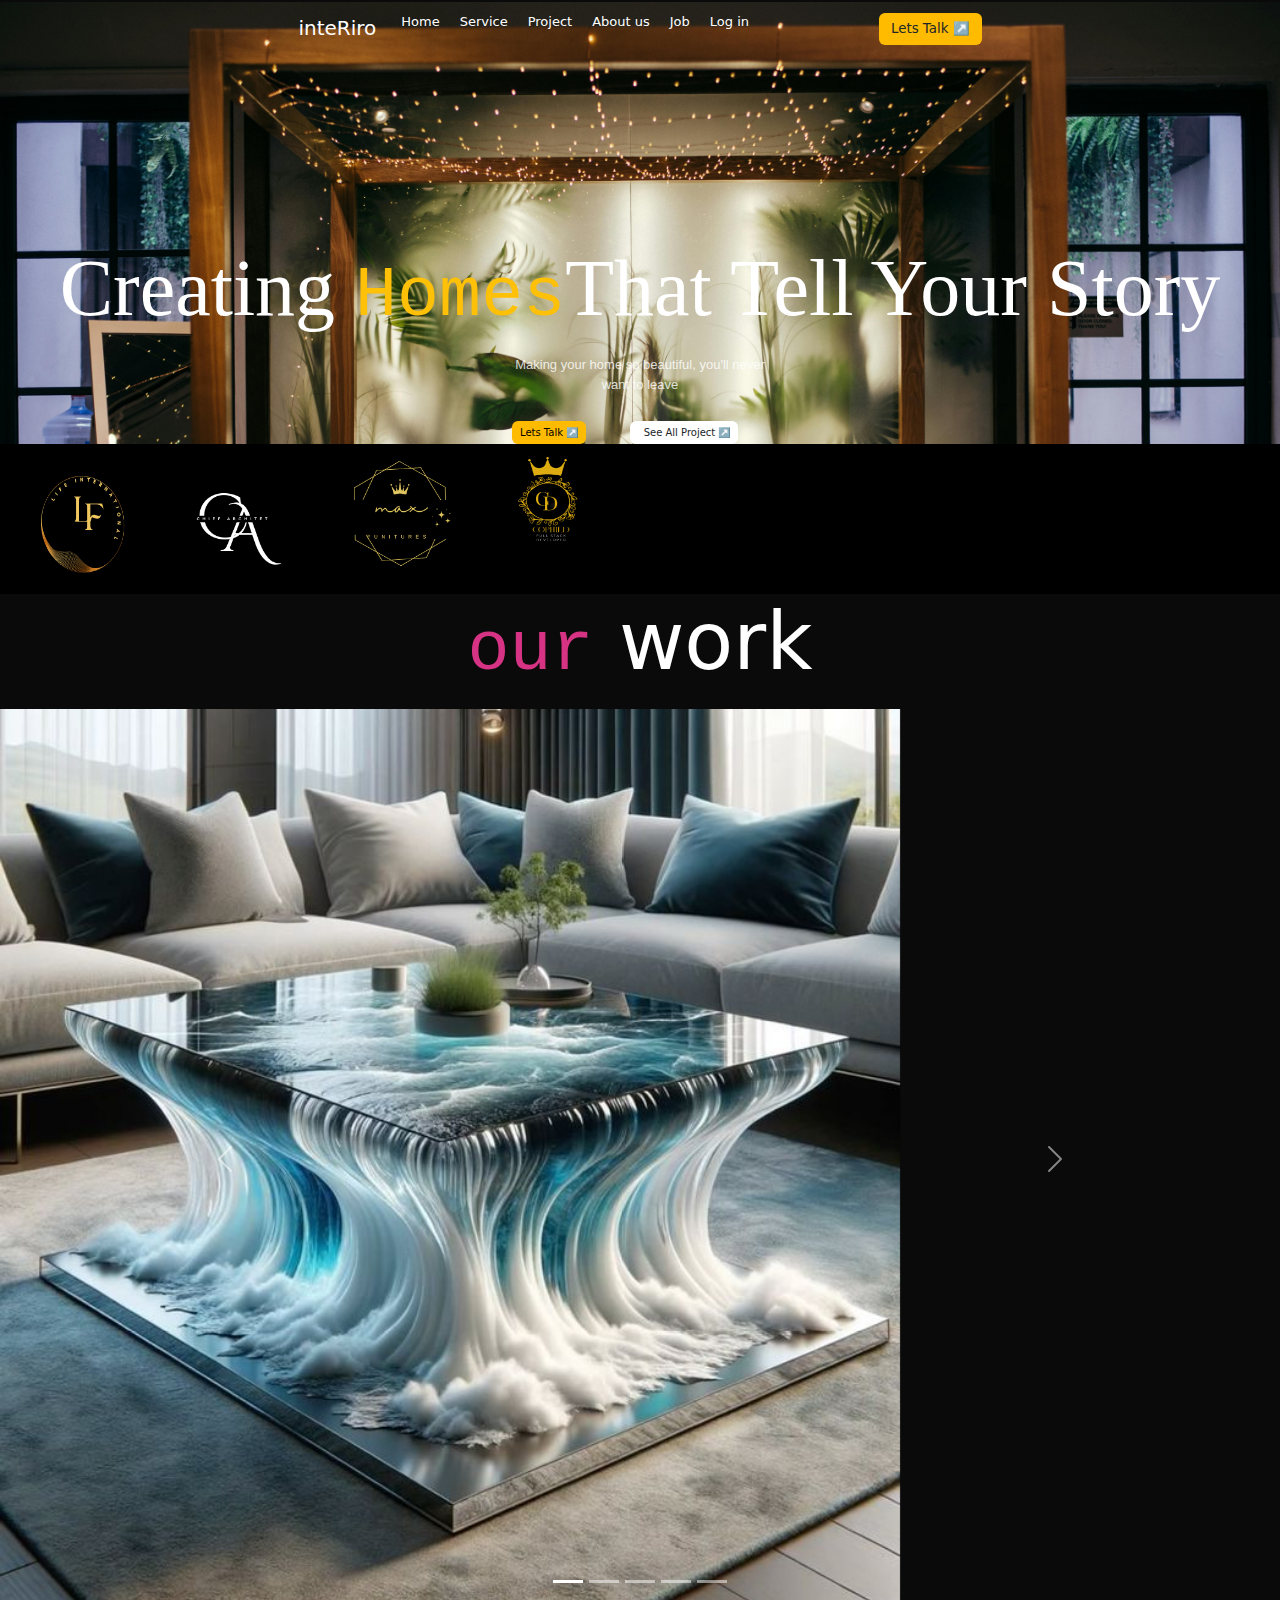
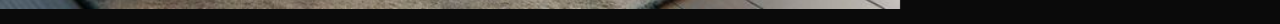
<file: index.html>
<!doctype html>
<html lang="en">
  <head>
    <meta charset="utf-8">
    <meta name="viewport" content="width=device-width, initial-scale=1">
    <title>Home page</title>
    <link href="https://cdn.jsdelivr.net/npm/bootstrap@5.3.3/dist/css/bootstrap.min.css" rel="stylesheet" integrity="sha384-QWTKZyjpPEjISv5WaRU9OFeRpok6YctnYmDr5pNlyT2bRjXh0JMhjY6hW+ALEwIH" crossorigin="anonymous">
  <link rel="stylesheet" href="./style.css">
  </head>
  <body class="index">
    <header>
      <div class="contanier " style=" background: url(./pexels-dtanpt-1329711.jpg) fixed; background-size: cover; background-position: center;">
        
    <nav id="page1">
        <ul class="nav justify-content-center">
        <li><p class=" text-white h5" style="margin-top: 14px; margin-right:15px ; ">inteRiro</p></li>
        <li><a href="./index.html">Home</a></li>
        <li><a href="#">Service</a></li>
        <li><a  href="#">Project</a></li>
        <li><a  href="./Aboutus.html"> About us</a></li>
        <li><a  href="#">Job</a></li>
        <li><a  href="./log.html">Log in</a></li>
        <li><button class= btn >Lets Talk ↗️ </button></li>
        </ul>

    </nav>
    
    <p class="display-1 text-white" style="margin-top: 15%; text-align:center;  font-family: Georgia, 'Times New Roman', Times, serif; opacity: 20;">
   Creating <code class="text-warning">Homes</code>That Tell Your Story
    </p>
    <p class=" text-white" style="text-align: center; font-family: Arial, Helvetica, sans-serif; font-size: small; opacity:0.8 ;"> Making your home so beautiful, you'll never <br> 
       want to leave 
      </p>
       <div>
        <button class="btn btn-warning  btn-sm" style="margin-left: 40%; font-size: x-small;">Lets Talk ↗️ </button>
        <button class="btn bg-white  btn-sm" style="margin-left: 3%; padding-left:14px; font-size: x-small;">See All Project  ↗️ </button>
       </div>
  </div>
  </div>  
  </header> 
  <div>
    <section style="background-color: black; text-align: center; display:flex;">
      <img src="./Logos1.png" alt="Life International"  class="rounded-circle" height="150px" width="130px" style="background-color: black; margin-left:15px ;">
      <img src="./4.png" alt="" class="rounded-circle" width="150px " height="150px" style="background-color: black; margin-left: 15px;">
      <img src="./2.png" alt="" class="rounded-circle" width="150px" height="150px" style="background-color: black; margin-left: 15px;">
      <img src="./good logo.png" alt="" class="rounded-circle" width="150px" height="130px" style="background-color: black; margin-left: 1px; ">
    </section>
    <p class=" display-1 text-white " style=" text-align: center; text-decoration: solid;"> <code>our</code> work</p>
  </div> 
 <!-- Carousel -->
<div id="demo" class="carousel slide" data-bs-ride="carousel" style=" margin-top: 8px;">

  <!-- Indicators/dots -->
  <div class="carousel-indicators" >
    <button type="button" data-bs-target="#demo" data-bs-slide-to="0" class="active"></button>
    <button type="button" data-bs-target="#demo" data-bs-slide-to="1"></button>
    <button type="button" data-bs-target="#demo" data-bs-slide-to="2"></button>
    <button type="button" data-bs-target="#demo" data-bs-slide-to="3"></button>
    <button type="button" data-bs-target="#demo" data-bs-slide-to="4"></button>
  </div>
  <!-- The slideshow/carousel -->
  <div class="carousel-inner " style="width: 200vh;">
    <div class="carousel-item active">
      <img src="./design 1.jpg" alt="*" class="d-block w-50">
      
    </div>
    <div class="carousel-item" >
      <img src="./design 2.jpg" alt="*" class="d-block w-50" >
    </div>
    <div class="carousel-item">
      <img src="./download.jpg" alt="*" class="d-block w-50">
    </div>
    <div class="carousel-item"  >
      <img src="./pexels-dtanpt-1329711.jpg" alt="*" class="d-block w-50">
    </div>
    <div class="carousel-item">
      <img src="./download.jpg" alt="*" class="d-block w-50">
    </div>
  </div>

  <!-- Left and right controls/icons -->
  <button class="carousel-control-prev" type="button" data-bs-target="#demo" data-bs-slide="prev" style="width: 50vh;">
    <span class="carousel-control-prev-icon"></span>
  </button>
  <button class="carousel-control-next" type="button" data-bs-target="#demo" data-bs-slide="next" style="width: 50vh;">
    <span class="carousel-control-next-icon"></span>
  </button>
</div>
    <script src="https://cdn.jsdelivr.net/npm/bootstrap@5.3.3/dist/js/bootstrap.bundle.min.js" integrity="sha384-YvpcrYf0tY3lHB60NNkmXc5s9fDVZLESaAA55NDzOxhy9GkcIdslK1eN7N6jIeHz" crossorigin="anonymous"></script>
  </body>
</html>
</file>
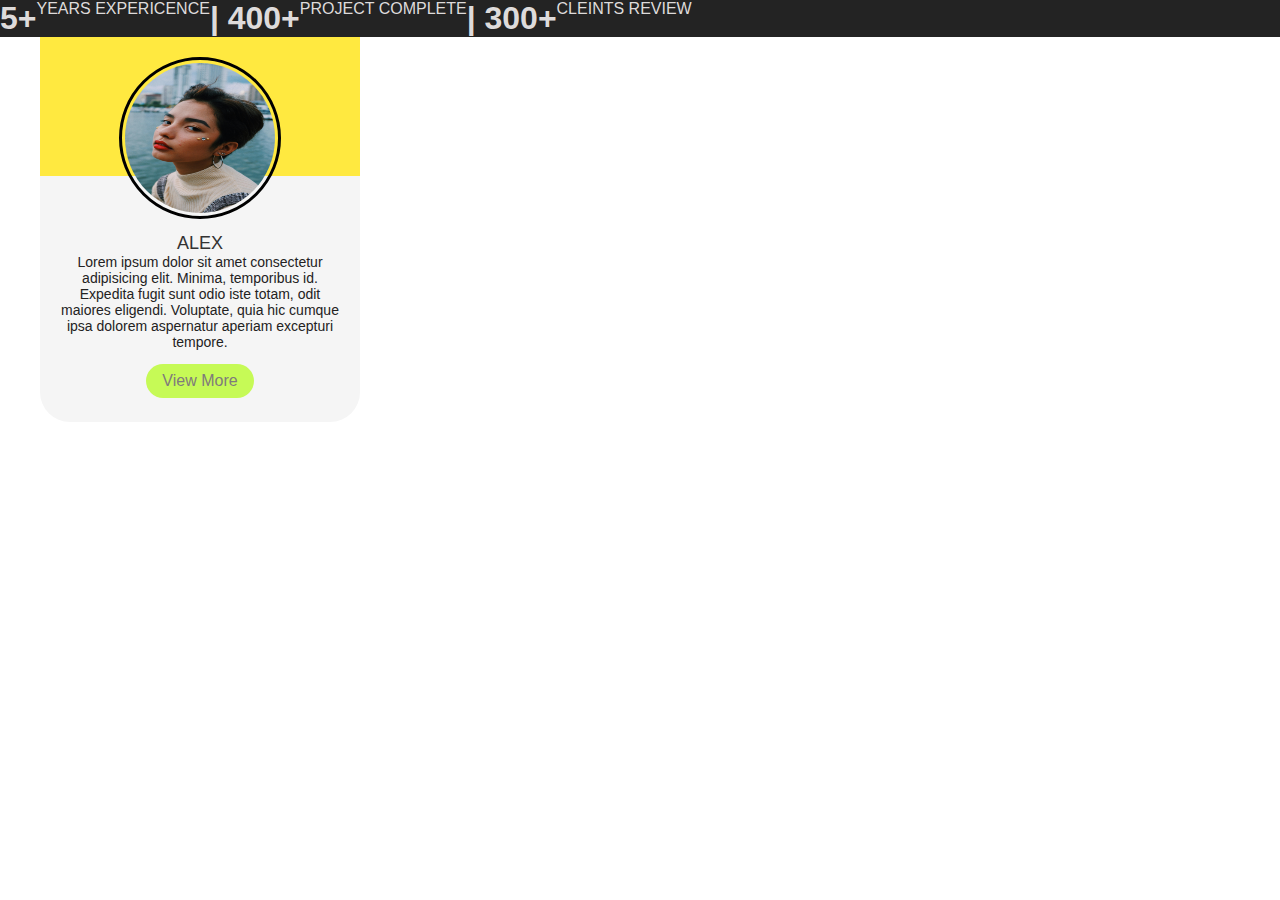
<file: Aboutus.html>
<!DOCTYPE html>
<html lang="en">
<head>
  <meta charset="UTF-8">
  <meta name="viewport" content="width=device-width, initial-scale=1.0">
  <title>ABOUT US</title>
  <style>
    *{
      margin: 0px;
      padding: 0px;
      font-family:'poppin',sans-serif;
    
    }
    .container1{
      display: flex;
      text-align: center;
    background-color: rgba(3, 3, 3, 0.873);
    color: #dedbdb;
    }
  body{
    display: flex;
    flex-direction: column;
  }
  #image1{
 border-radius: 20px;
 border: #232222 solid;
  }
    
  .card-image{
    position: relative;
    height: 150px;
    width: 150px;
    border-radius: 50%;
    border: rgb(0, 0, 0) solid;
    padding: 3px; 
  }
  .card-image .card-image{
    height: 100%;
    width: 100%;
    object-fit: cover;
    border-radius: 50%;
  
  }
.class-image{
  position: relative;
}
  .section{
    min-height: 100vh;
    display: flex;
    align-items: center;
    justify-content: center;
    position: relative;
  }
  .slide-container{
    margin:0 40px;
  }
  .card{
    width:320px;
    border-radius:30px;
    background-color:whitesmoke;
    justify-content: center;
    text-align: center;
    position: relative;
  }
.image-content,
.card-content{
  display: flex;
  flex-direction: column;
  align-items: center;
  padding: 10px 14px;
  color: rgb(245, 242, 242); 
  position: relative;
  
  }
  .overlay{
    position: absolute;
    left:0;
    top:0;
    height: 36%;
    width: 100%;
    background-color: #ffe732ed;
  
  }
  .image-content{
    position: relative;
    background-color: white;
    row-gap:5px;
    
  }
.name{
  font-size: 18px;
  font-weight: 500;
  color: #333;
  position: relative;
}
.description{
  font-size: 14px;
  color: #232222;
  text-align: center  ;
}
.button{
  border: none; 
  font-size: 16px;
  color:rgb(127, 123, 123);
  padding:8px 16px;
  background-color: #c6fa56;
  border-radius: 24px;
  margin: 14px;
  cursor: pointer;
  transition: all 0.3s ease;
}
.button:hover{ 
  background-color: #8cf226;

}

  </style>
</head>
<body>
  <header>
    <div class=" container1">
 
<P><h1><b>5+</b></h1>YEARS EXPERICENCE</P>

<P> <h1>| <b>400+</b></h1>PROJECT COMPLETE</P>
 
<P><h1>|  <b>300+</b></h1>CLEINTS REVIEW</P>
</div>

<section id=" image1">
<div class="slide-container">
  <div class="slide-content">
<div class="card-wrapper">
<div class="card">
  <div class="image-content"></div>
  <span class="overlay"></span>
  <div class="class-image"></div>
  <img src="./Image_aboutus/pexels-david-florin-1326024-2553653.jpg" alt="image" class="card-image">
  <div class="card-content">
    <h2 class="name">ALEX</h2>
    <p class="description">Lorem ipsum dolor sit amet consectetur adipisicing elit. Minima, temporibus id. Expedita fugit sunt odio iste totam, odit maiores eligendi. Voluptate, quia hic cumque ipsa dolorem aspernatur aperiam excepturi tempore.</p>
   <button class="button" >View More </button>
  </div>
  </div>
</div>

</div>
  </div>

</div>
</section>
</article >
</article>
</body>
</html>
</file>
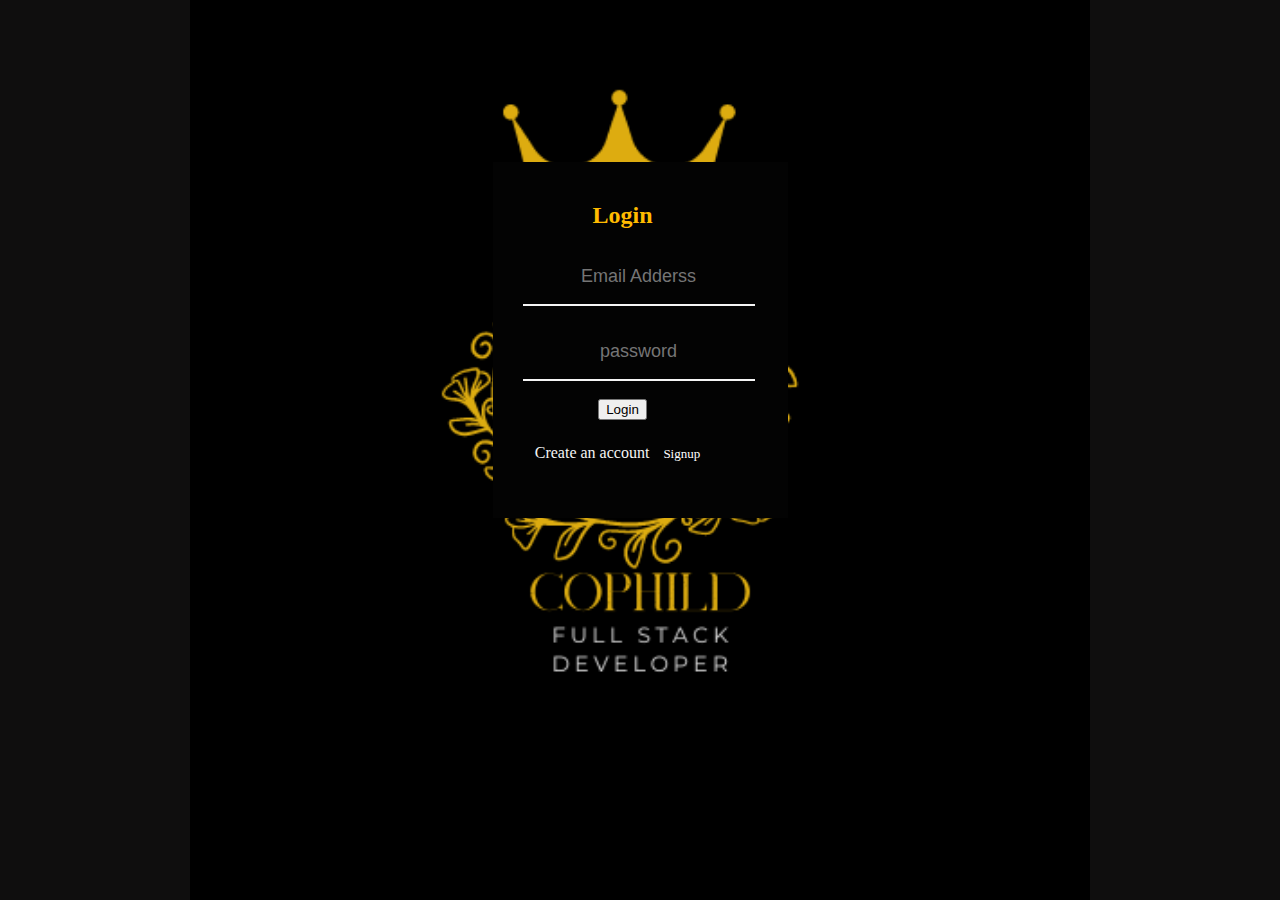
<file: log.html>
<!DOCTYPE html>
<html lang="en">
<head>
  <meta charset="UTF-8">
  <meta name="viewport" content="width=device-width, initial-scale=1.0">
  <title>Document</title>
  <link rel="stylesheet" href="./style.css">
</head>
<body class="Log">
<div class="Login">
  <form action="">
    <H2>Login</H2>
    <input type="email" placeholder="Email Adderss" required>
    <br> <br>
    <input type="password" placeholder="password" required>
    <br><br>
    <button type="button">Login</button> 
    <div class="Signup">
     <p> Create an account <a href="#">Signup</a></p>   

    </div>
  </form>
</div>
</body>
</html>
</file>
<file: style.css>
body{
  background:rgba(4, 4, 4, 0.978);
 margin:0px;
 padding: 2px 0px 15px 0px;

}
ul{
width: 80%;
margin: auto;
overflow: hidden;
padding: 0px;
display:in;
text-align: center;
list-style-type: none;

}
a{
  text-decoration: none;
  display:inline-block ;
  margin:10px ;
  color: white;
 text-align: center;
 margin-bottom: 10px;
 font-size: small;
}
a:hover{
  color:rgba(255, 187, 0, 0.999);
  scale: 1.3; 
  text-align: center;
  transition: 0.4s;
}
a:active {
  cursor: progress ;
  color: black;
  

}
.btn{
  background-color  :rgba(255, 187, 0, 0.999);
  border-radius: 6px;
  border-style: none;
  font-size:smaller;
  margin-top: 11px;
  margin-left: 120px;
}
.btn:hover{
  scale: 1.2;
  transition:0.6s;
  opacity: 0.7;
  background-color: burlywood;
} 
.btn:active{
  cursor: pointer;
  scale: 1.4;
  opacity: 0.4;
  transition: 0.3s;
}
form{
  width: 250px auto;
    text-align: center;
    margin-top:-10px;
  
}
.Log{
  background: url(./good\ logo.png) fixed;
  background-repeat: no-repeat;
  text-align: center;
  margin-top: 100px;
  color:rgba(255, 187, 0, 0.999);
  background-size: contain;
  background-position: center;
  background-color:#0f0e0e;
}
.Login{
  padding:30px;
    width: 200px;
    margin-top: 98px;
    margin-left: 190px;
    margin:0 auto ;
  background-color: rgb(3, 3, 3);
  background-position: center;
  background-size: cover;
  margin-top: 60px;
  padding-right: 65px;
  
}
input{
  width:249px ;
  text-align: center;
  background: transparent;
  border: none;
  border-bottom:2px solid whitesmoke ;
  font-size:18px;
  font-weight:bolder 200px;
  padding:10px 0 ;
  transition: 0.5s;
  outline: none;
  height:35px ;
  color: lavenderblush;
  background-attachment: fixed;
  width: auto;
}
.Signup p{
  color: whitesmoke;
}
.Signup a:hover{
  scale:1.1;
}
</file>
